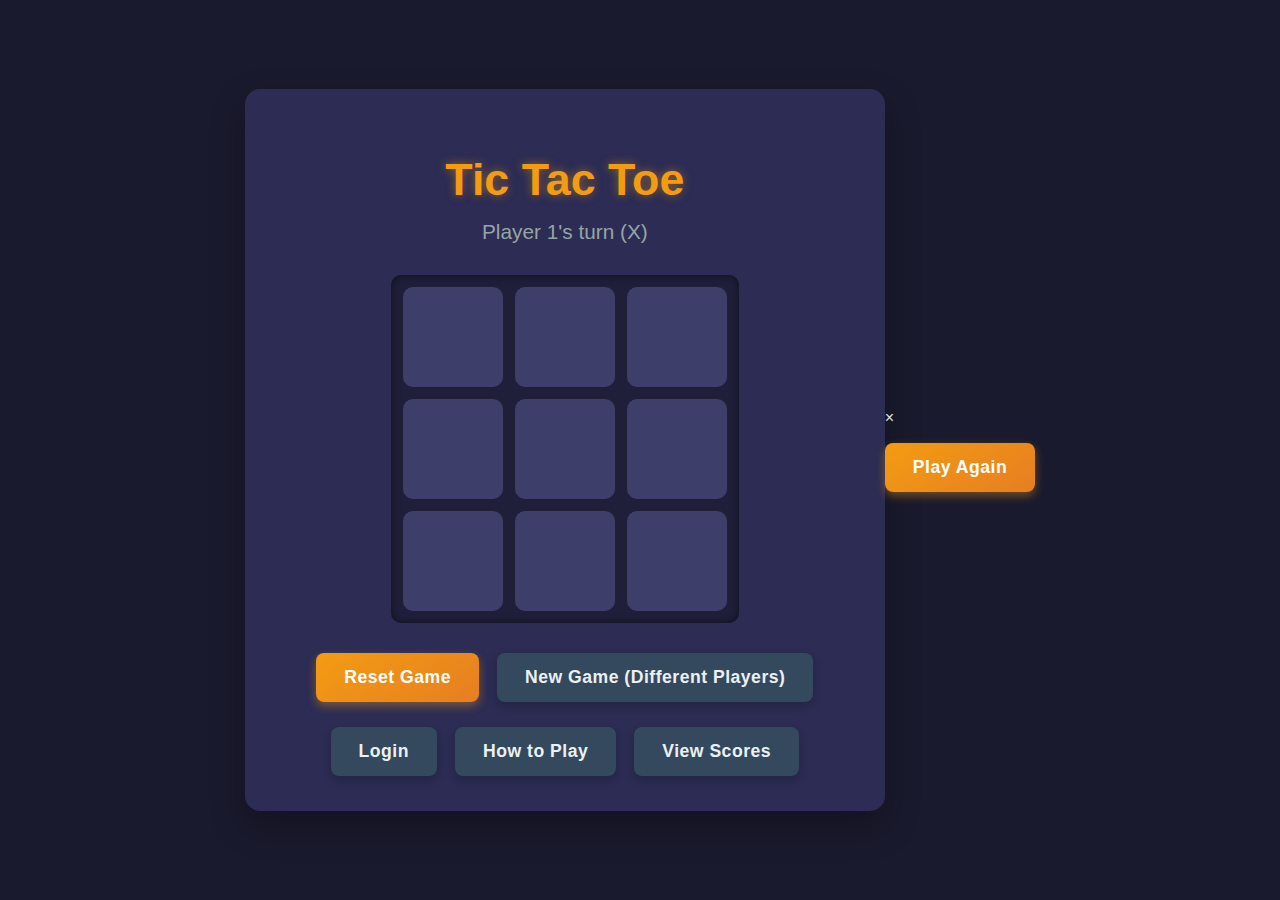
<file: index.html>
<!DOCTYPE html>
<html lang="en">
<head>
    <meta charset="UTF-8">
    <meta name="viewport" content="width=device-width, initial-scale=1.0">
    <title>Tic Tac Toe</title>
    <link rel="stylesheet" href="css/style.css">
</head>
<body>
    <div class="container">
        <header>
            <h1>Tic Tac Toe</h1>
            <div class="player-info">
                <span id="currentPlayer">Player X's turn</span>
            </div>
        </header>
        <div class="board-container">
            <div class="board" id="board">
                <!-- Cells will be generated by JavaScript -->
            </div>
            <div class="strike-line" id="strikeLine"></div> <!-- Added for winning line -->
        </div>
        <div class="controls">
            <button id="resetBtn" class="btn">Reset Game</button>
            <button id="newGameBtn" class="btn-secondary">New Game (Different Players)</button>
        </div>
        <div class="navigation-links">
            <a href="login.html" class="btn-secondary">Login</a>
            <a href="rules.html" class="btn-secondary">How to Play</a>
            <a href="scores.html" class="btn-secondary">View Scores</a>
        </div>
    </div>
    <script src="js/script.js"></script>

    <!-- Modal Structure -->
    <div id="resultModal" class="modal">
        <div class="modal-content">
            <span class="close-button">&times;</span>
            <p id="modalMessage"></p>
            <button id="modalNewGameBtn" class="btn">Play Again</button>
        </div>
    </div>
</body>
</html>
</file>
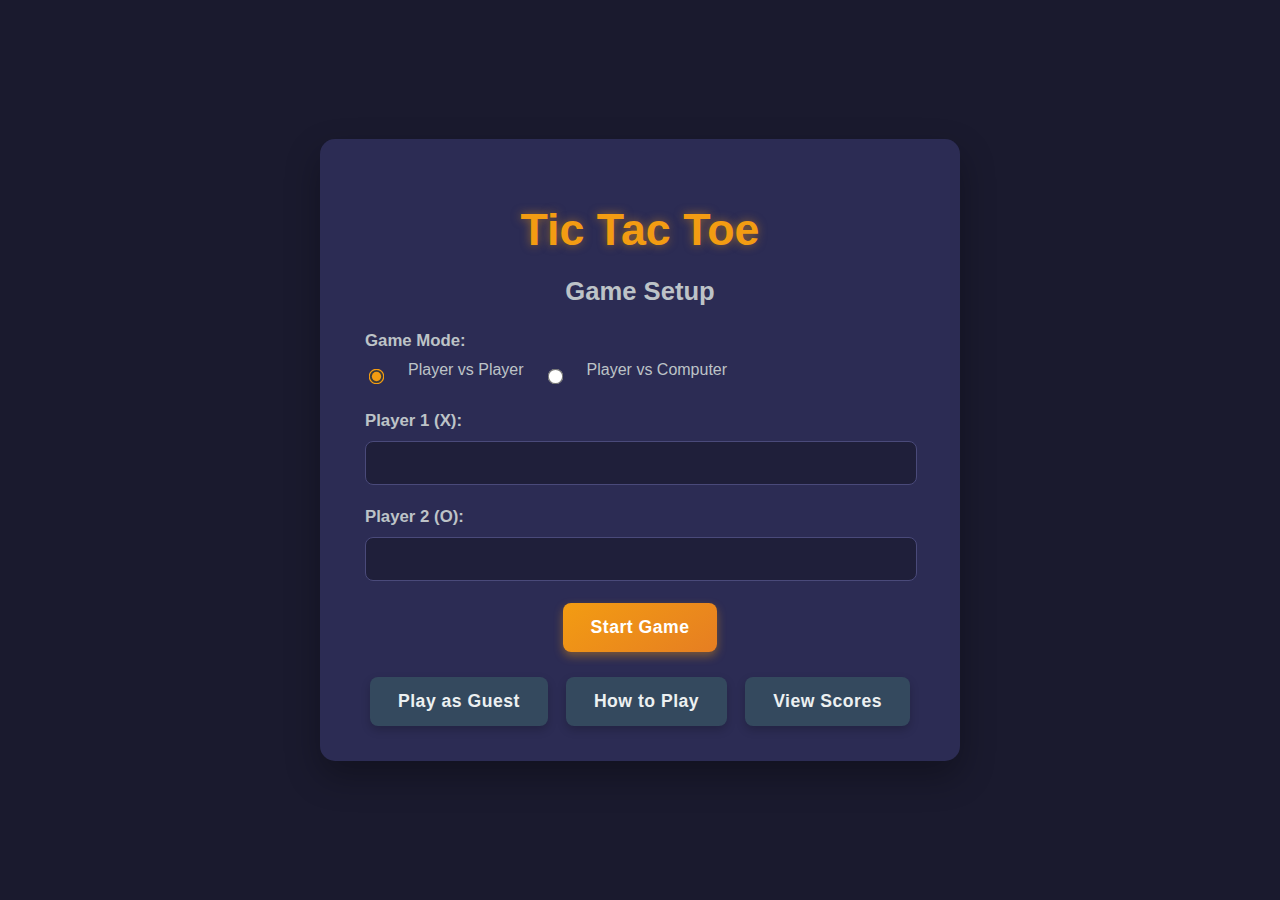
<file: login.html>
<!DOCTYPE html>
<html lang="en">
<head>
    <meta charset="UTF-8">
    <meta name="viewport" content="width=device-width, initial-scale=1.0">
    <title>Tic Tac Toe - Login</title>
    <link rel="stylesheet" href="css/style.css">
</head>
<body>
    <div class="container">
        <h1>Tic Tac Toe</h1>
        <h2>Game Setup</h2>
        <form id="loginForm">
            <div class="form-group">
                <label>Game Mode:</label>
                <div class="radio-group">
                    <input type="radio" id="pvp" name="gameMode" value="pvp" checked>
                    <label for="pvp">Player vs Player</label>
                    <input type="radio" id="pvc" name="gameMode" value="pvc">
                    <label for="pvc">Player vs Computer</label>
                </div>
            </div>
            <div class="form-group">
                <label for="player1">Player 1 (X):</label>
                <input type="text" id="player1" name="player1" required>
            </div>
            <div class="form-group" id="player2Group">
                <label for="player2">Player 2 (O):</label>
                <input type="text" id="player2" name="player2" required>
            </div>
            <button type="submit" class="btn">Start Game</button>
        </form>
        <div class="navigation-links">
            <a href="index.html" class="btn-secondary">Play as Guest</a>
            <a href="rules.html" class="btn-secondary">How to Play</a>
            <a href="scores.html" class="btn-secondary">View Scores</a>
        </div>
    </div>
    <script src="js/auth.js"></script>
</body>
</html>
</file>
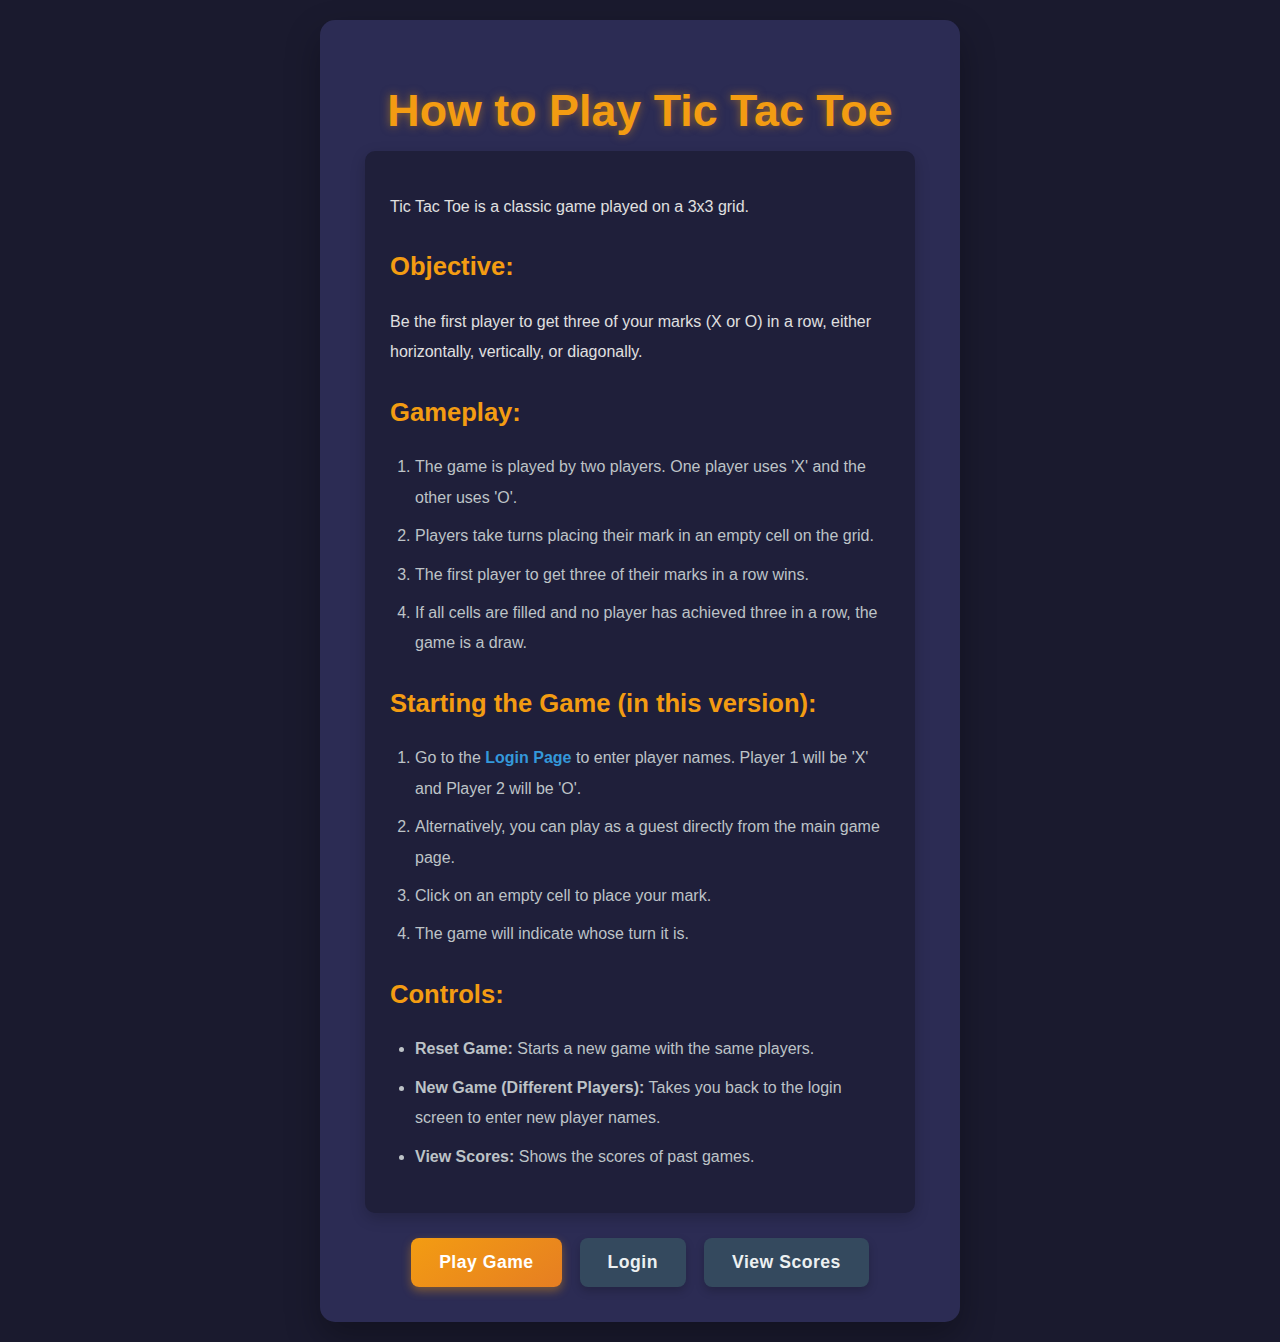
<file: rules.html>
<!DOCTYPE html>
<html lang="en">
<head>
    <meta charset="UTF-8">
    <meta name="viewport" content="width=device-width, initial-scale=1.0">
    <title>Tic Tac Toe - Rules</title>
    <link rel="stylesheet" href="css/style.css">
</head>
<body>
    <div class="container">
        <h1>How to Play Tic Tac Toe</h1>
        <div class="rules-content">
            <p>Tic Tac Toe is a classic game played on a 3x3 grid.</p>
            <h2>Objective:</h2>
            <p>Be the first player to get three of your marks (X or O) in a row, either horizontally, vertically, or diagonally.</p>
            <h2>Gameplay:</h2>
            <ol>
                <li>The game is played by two players. One player uses 'X' and the other uses 'O'.</li>
                <li>Players take turns placing their mark in an empty cell on the grid.</li>
                <li>The first player to get three of their marks in a row wins.</li>
                <li>If all cells are filled and no player has achieved three in a row, the game is a draw.</li>
            </ol>
            <h2>Starting the Game (in this version):</h2>
            <ol>
                <li>Go to the <a href="login.html">Login Page</a> to enter player names. Player 1 will be 'X' and Player 2 will be 'O'.</li>
                <li>Alternatively, you can play as a guest directly from the main game page.</li>
                <li>Click on an empty cell to place your mark.</li>
                <li>The game will indicate whose turn it is.</li>
            </ol>
            <h2>Controls:</h2>
            <ul>
                <li><strong>Reset Game:</strong> Starts a new game with the same players.</li>
                <li><strong>New Game (Different Players):</strong> Takes you back to the login screen to enter new player names.</li>
                <li><strong>View Scores:</strong> Shows the scores of past games.</li>
            </ul>
        </div>
        <div class="navigation-links">
            <a href="index.html" class="btn">Play Game</a>
            <a href="login.html" class="btn-secondary">Login</a>
            <a href="scores.html" class="btn-secondary">View Scores</a>
        </div>
    </div>
</body>
</html>
</file>
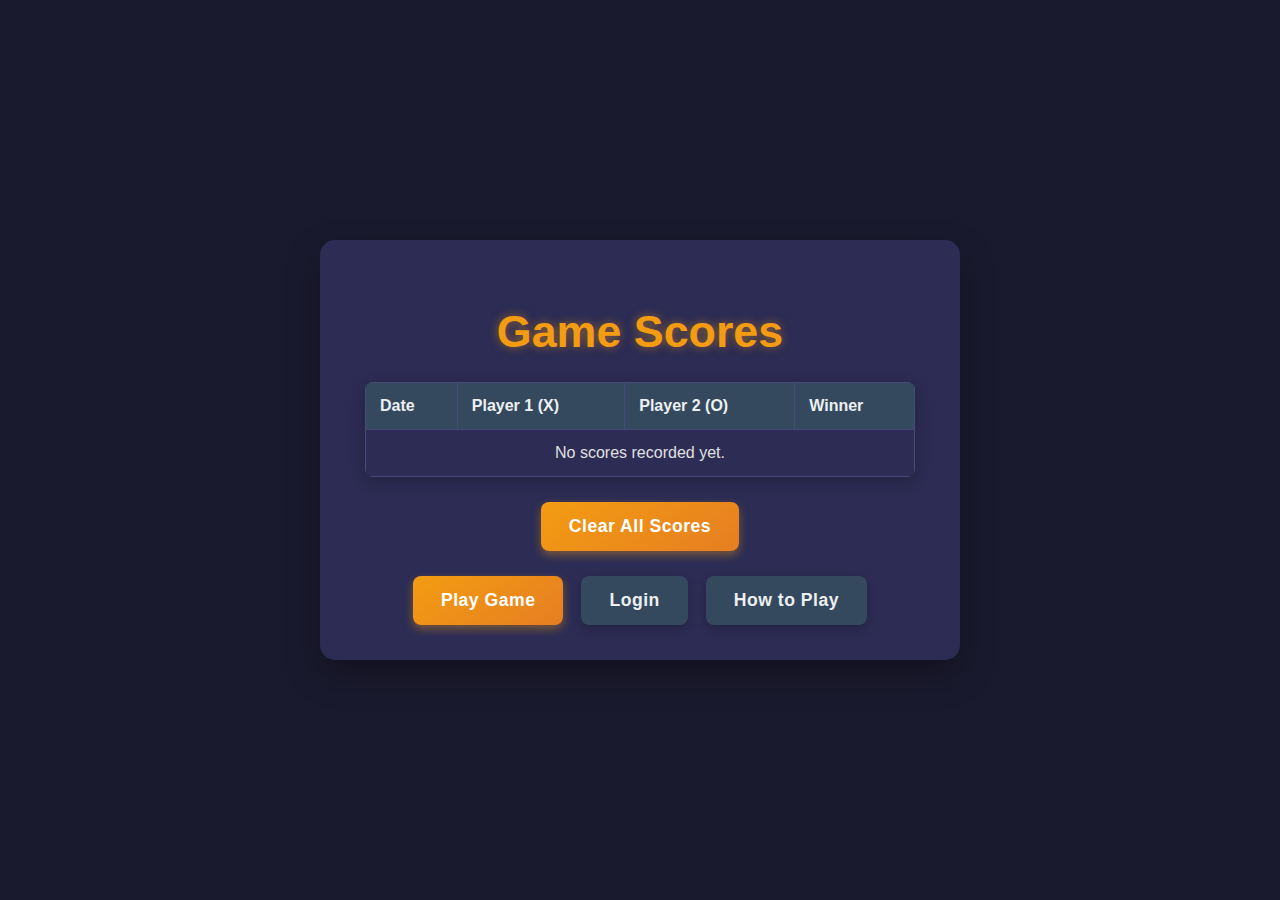
<file: scores.html>
<!DOCTYPE html>
<html lang="en">
<head>
    <meta charset="UTF-8">
    <meta name="viewport" content="width=device-width, initial-scale=1.0">
    <title>Tic Tac Toe - Scores</title>
    <link rel="stylesheet" href="css/style.css">
</head>
<body>
    <div class="container">
        <h1>Game Scores</h1>
        <div class="scores-content">
            <table id="scoreTable">
                <thead>
                    <tr>
                        <th>Date</th>
                        <th>Player 1 (X)</th>
                        <th>Player 2 (O)</th>
                        <th>Winner</th>
                    </tr>
                </thead>
                <tbody>
                    <!-- Scores will be populated by JavaScript -->
                </tbody>
            </table>
            <button id="clearScoresBtn" class="btn">Clear All Scores</button>
        </div>
        <div class="navigation-links">
            <a href="index.html" class="btn">Play Game</a>
            <a href="login.html" class="btn-secondary">Login</a>
            <a href="rules.html" class="btn-secondary">How to Play</a>
        </div>
    </div>
    <script src="js/scores.js"></script>
</body>
</html>
</file>
<file: css/style.css>
body {
    font-family: 'Segoe UI', Tahoma, Geneva, Verdana, sans-serif;
    background-color: #1a1a2e; /* Dark blue-purple background */
    color: #e0e0e0; /* Light grey text */
    display: flex;
    justify-content: center;
    align-items: center;
    min-height: 100vh;
    margin: 0;
    padding: 20px;
    box-sizing: border-box;
    overflow-x: hidden; /* Prevent horizontal scroll from animations */
}

.container {
    background-color: #2c2c54; /* Darker shade for container */
    padding: 35px 45px;
    border-radius: 15px;
    box-shadow: 0 15px 35px rgba(0, 0, 0, 0.3);
    text-align: center;
    width: 100%;
    max-width: 550px;
    animation: fadeInScaleUp 0.7s ease-out forwards;
}

@keyframes fadeInScaleUp {
    from {
        opacity: 0;
        transform: scale(0.95) translateY(20px);
    }
    to {
        opacity: 1;
        transform: scale(1) translateY(0);
    }
}

header {
    margin-bottom: 25px;
}

h1 {
    color: #f39c12; /* Orange accent for title */
    margin-bottom: 15px;
    font-size: 2.8em;
    font-weight: bold;
    text-shadow: 0 0 10px rgba(243, 156, 18, 0.5);
}

h2 {
    color: #bdc3c7; /* Lighter grey for subtitles */
    margin-bottom: 25px;
    font-size: 1.6em;
}

.player-info {
    font-size: 1.3em;
    color: #95a5a6;
    margin-bottom: 25px;
    min-height: 30px; /* Prevent layout shift */
}

.board-container {
    display: flex;
    justify-content: center;
    margin-bottom: 30px;
}

.board {
    display: grid;
    grid-template-columns: repeat(3, 100px);
    grid-template-rows: repeat(3, 100px);
    gap: 12px;
    background-color: #1f1f3a; /* Darker board background */
    padding: 12px;
    border-radius: 10px;
    box-shadow: inset 0 0 10px rgba(0,0,0,0.5);
}

.cell {
    background-color: #3e3e6b; /* Cell background */
    border: none;
    border-radius: 10px;
    font-size: 3.5em;
    font-weight: bold;
    color: #e0e0e0;
    display: flex;
    justify-content: center;
    align-items: center;
    cursor: pointer;
    transition: background-color 0.3s ease, transform 0.2s ease, box-shadow 0.3s ease;
    position: relative; /* For pseudo-elements if needed for animations */
}

.cell:hover {
    background-color: #4a4a7a;
    transform: translateY(-3px) scale(1.03);
    box-shadow: 0 5px 15px rgba(0,0,0,0.3);
}

.cell.X {
    color: #e74c3c; /* Red for X */
    text-shadow: 0 0 8px rgba(231, 76, 60, 0.7);
}

.cell.O {
    color: #3498db; /* Blue for O */
    text-shadow: 0 0 8px rgba(52, 152, 219, 0.7);
}

/* Winning cell animation */
.cell.winner {
    animation: pulseWinner 1s infinite;
}

@keyframes pulseWinner {
    0% { transform: scale(1); box-shadow: 0 0 5px #fff; }
    50% { transform: scale(1.1); box-shadow: 0 0 20px #fff, 0 0 30px #f39c12; }
    100% { transform: scale(1); box-shadow: 0 0 5px #fff; }
}


.controls, .navigation-links {
    margin-top: 25px;
    display: flex;
    flex-wrap: wrap;
    justify-content: center;
    gap: 18px;
}

.btn, .btn-secondary {
    padding: 14px 28px;
    font-size: 1.1em;
    border: none;
    border-radius: 8px;
    cursor: pointer;
    transition: background-color 0.3s ease, transform 0.2s ease, box-shadow 0.3s ease;
    text-decoration: none;
    display: inline-block;
    font-weight: bold;
    letter-spacing: 0.5px;
}

.btn {
    background: linear-gradient(145deg, #f39c12, #e67e22); /* Orange gradient */
    color: white;
    box-shadow: 0 4px 10px rgba(243, 156, 18, 0.4);
}

.btn:hover {
    background: linear-gradient(145deg, #e67e22, #d35400);
    transform: translateY(-2px) scale(1.02);
    box-shadow: 0 6px 15px rgba(243, 156, 18, 0.6);
}

.btn-secondary {
    background-color: #34495e; /* Dark blue-grey */
    color: #ecf0f1;
    box-shadow: 0 4px 10px rgba(0, 0, 0, 0.2);
}

.btn-secondary:hover {
    background-color: #2c3e50;
    transform: translateY(-2px) scale(1.02);
    box-shadow: 0 6px 15px rgba(0, 0, 0, 0.3);
}

/* Login Form Styles */
.form-group {
    margin-bottom: 22px;
    text-align: left;
}

.form-group label {
    display: block;
    margin-bottom: 10px;
    font-weight: bold;
    color: #bdc3c7;
    font-size: 1.05em;
}

.form-group input[type="text"] {
    width: calc(100% - 24px); /* Account for padding and border */
    padding: 12px;
    border: 1px solid #4a4a7a;
    background-color: #1f1f3a;
    color: #e0e0e0;
    border-radius: 8px;
    font-size: 1em;
    transition: border-color 0.3s ease, box-shadow 0.3s ease;
}

.form-group input[type="text"]:focus {
    border-color: #f39c12;
    box-shadow: 0 0 8px rgba(243, 156, 18, 0.5);
    outline: none;
}

.radio-group {
    display: flex;
    gap: 20px;
    align-items: center;
    margin-bottom: 10px; /* Spacing below radio buttons */
}

.radio-group input[type="radio"] {
    margin-right: 5px;
    accent-color: #f39c12; /* Orange accent for radio button */
    transform: scale(1.2);
}

.radio-group label {
    font-weight: normal;
    color: #bdc3c7;
    font-size: 1em;
    cursor: pointer;
}


/* Rules Page Styles */
.rules-content {
    text-align: left;
    line-height: 1.9;
    background-color: #1f1f3a; /* Darker background for content box */
    padding: 25px;
    border-radius: 10px;
    margin-bottom: 25px;
    box-shadow: 0 5px 15px rgba(0,0,0,0.2);
}

.rules-content h2 {
    color: #f39c12; /* Orange accent */
    margin-top: 20px;
    margin-bottom: 12px;
}

.rules-content ol, .rules-content ul {
    padding-left: 25px;
    color: #bdc3c7;
}

.rules-content li {
    margin-bottom: 8px;
}

.rules-content a {
    color: #3498db; /* Blue for links */
    text-decoration: none;
    font-weight: bold;
}

.rules-content a:hover {
    text-decoration: underline;
    color: #5dade2;
}

/* Scores Page Styles */
.scores-content {
    margin-top: 25px;
}

#scoreTable {
    width: 100%;
    border-collapse: collapse;
    margin-bottom: 25px;
    font-size: 1em;
    box-shadow: 0 5px 15px rgba(0,0,0,0.2);
    border-radius: 8px; /* Rounded corners for table */
    overflow: hidden; /* To make border-radius work with <th> */
}

#scoreTable th, #scoreTable td {
    border: 1px solid #4a4a7a; /* Darker border */
    padding: 14px;
    text-align: left;
}

#scoreTable th {
    background-color: #34495e; /* Dark blue-grey header */
    color: #ecf0f1;
    font-weight: bold;
}

#scoreTable tbody tr {
    background-color: #2c2c54; /* Dark row background */
    transition: background-color 0.3s ease;
}

#scoreTable tbody tr:nth-child(even) {
    background-color: #25254b; /* Slightly different dark for even rows */
}

#scoreTable tbody tr:hover {
    background-color: #3e3e6b; /* Hover effect for rows */
}

/* Responsive adjustments */
@media (max-width: 600px) {
    .container {
        padding: 25px;
        margin: 15px;
    }

    h1 {
        font-size: 2.2em;
    }

    h2 {
        font-size: 1.4em;
    }

    .board {
        grid-template-columns: repeat(3, 80px);
        grid-template-rows: repeat(3, 80px);
        gap: 10px;
    }

    .cell {
        font-size: 2.8em;
        border-radius: 8px;
    }

    .btn, .btn-secondary {
        padding: 12px 22px;
        font-size: 1em;
        width: 100%;
        box-sizing: border-box;
    }

    .controls, .navigation-links {
        flex-direction: column;
        gap: 12px;
    }

    .radio-group {
        flex-direction: column;
        align-items: flex-start;
        gap: 10px;
    }
}

@media (max-width: 400px) {
    .board {
        grid-template-columns: repeat(3, 65px);
        grid-template-rows: repeat(3, 65px);
        gap: 8px;
    }

    .cell {
        font-size: 2.2em;
    }

    .container {
        padding: 20px;
    }

    h1 {
        font-size: 2em;
    }
}
</file>
